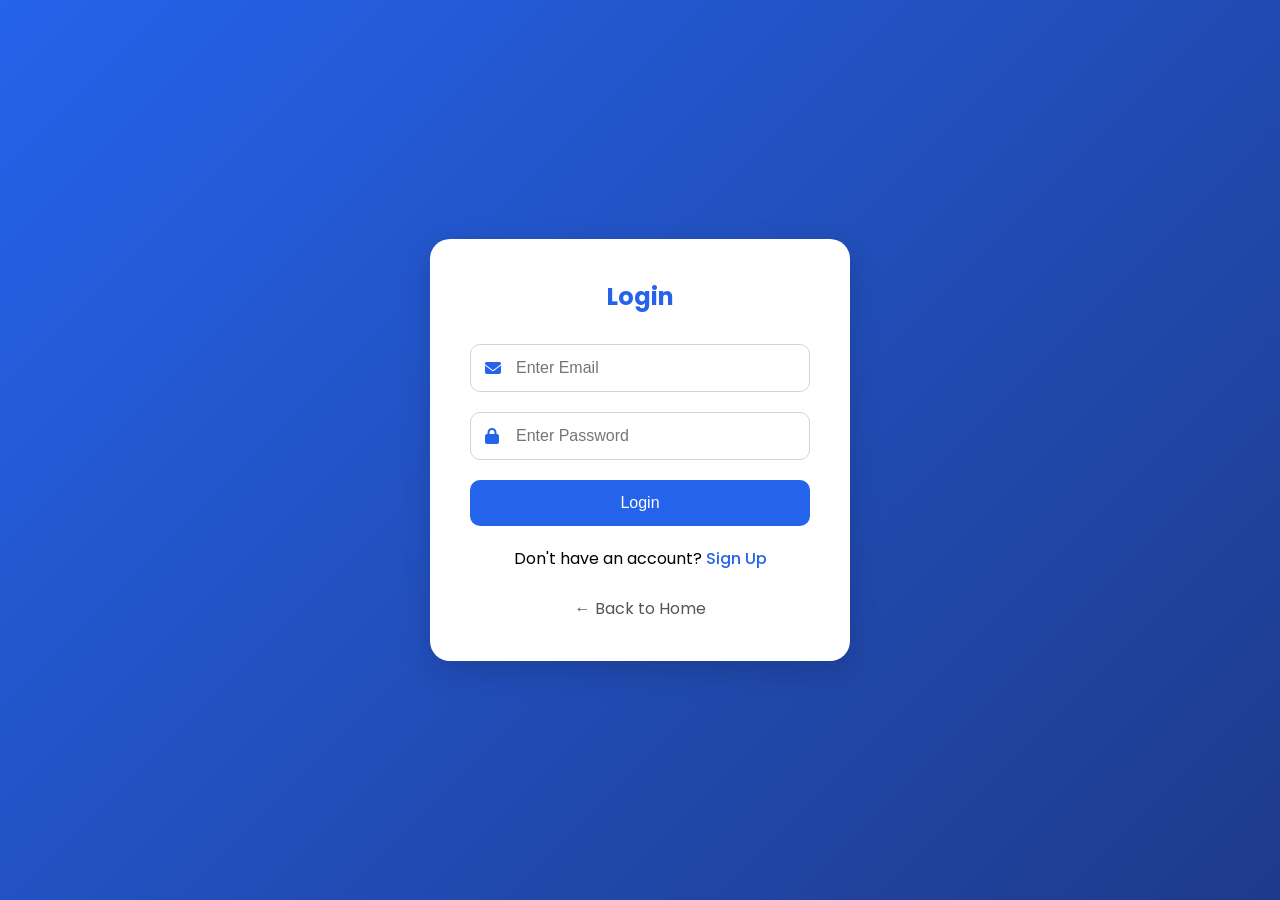
<file: login.html>
<!DOCTYPE html>
<html lang="en">
<head>
    <meta charset="UTF-8">
    <meta name="viewport" content="width=device-width, initial-scale=1.0">

    <title>Login - ServiceSetu</title>

    <link rel="stylesheet" href="auth.css">

    <link rel="stylesheet"
    href="https://cdnjs.cloudflare.com/ajax/libs/font-awesome/6.5.1/css/all.min.css"/>
</head>
<body>

    <div class="auth-container">

        <div class="auth-card">

            <h2>Login</h2>

            <form>
                <div class="input-box">
                    <i class="fa-solid fa-envelope"></i>
                    <input type="email" placeholder="Enter Email" required>
                </div>

                <div class="input-box">
                    <i class="fa-solid fa-lock"></i>
                    <input type="password" placeholder="Enter Password" required>
                </div>

                <button type="submit" class="auth-btn">
                    Login
                </button>

            </form>

            <p>
                Don't have an account?
                <a href="signup.html">Sign Up</a>
            </p>

            <a href="index.html" class="back-home">
                ← Back to Home
            </a>
        </div>

    </div>
    <script src="auth.js"></script>
</body>
</html>
</file>
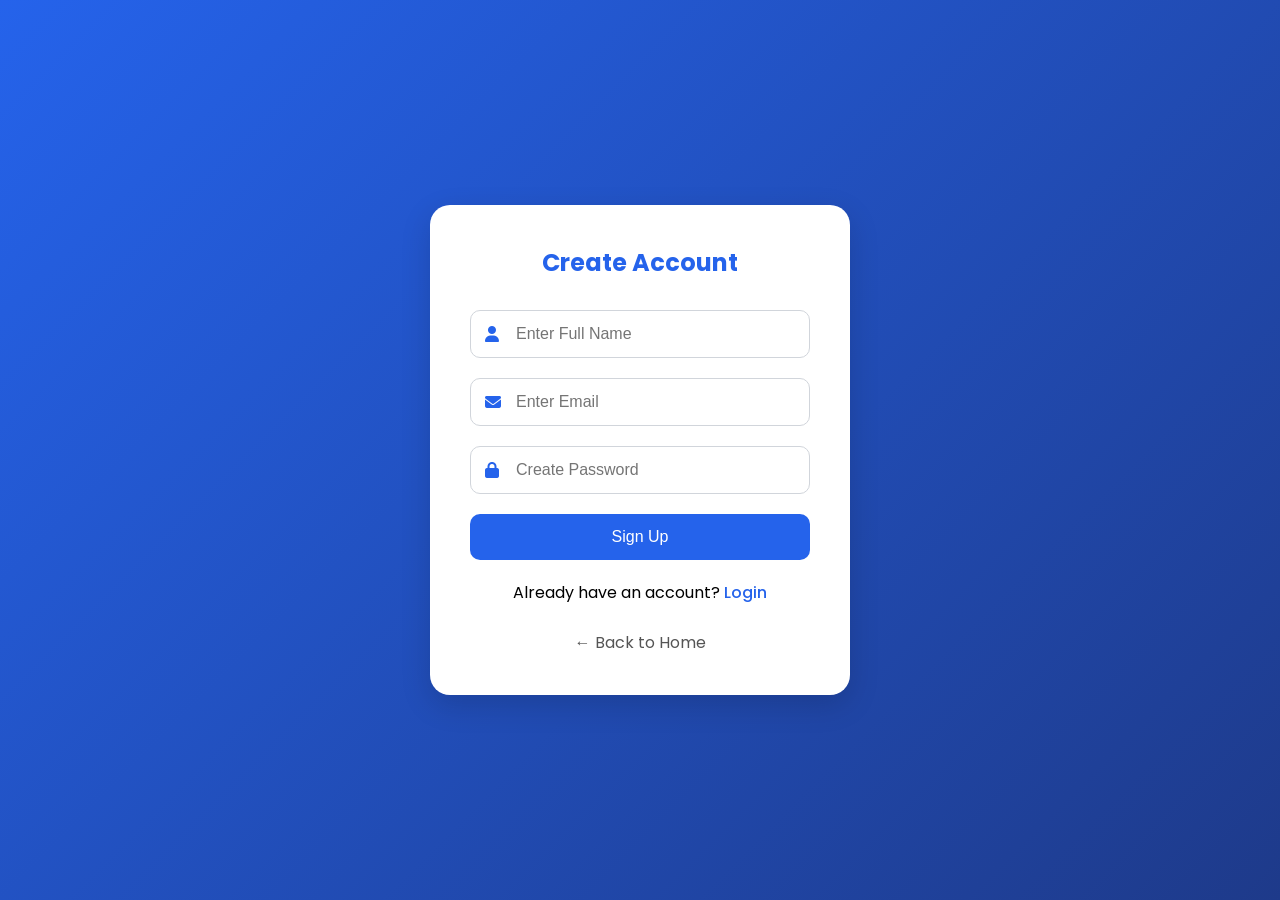
<file: signup.html>
<!DOCTYPE html>
<html lang="en">
<head>
    <meta charset="UTF-8">
    <meta name="viewport" content="width=device-width, initial-scale=1.0">

    <title>Sign Up - ServiceSetu</title>

    <link rel="stylesheet" href="auth.css">

    <link rel="stylesheet"
    href="https://cdnjs.cloudflare.com/ajax/libs/font-awesome/6.5.1/css/all.min.css"/>
</head>
<body>

    <div class="auth-container">

        <div class="auth-card">

            <h2>Create Account</h2>

            <form>

                <div class="input-box">
                    <i class="fa-solid fa-user"></i>
                    <input type="text" placeholder="Enter Full Name" required>
                </div>

                <div class="input-box">
                    <i class="fa-solid fa-envelope"></i>
                    <input type="email" placeholder="Enter Email" required>
                </div>

                <div class="input-box">
                    <i class="fa-solid fa-lock"></i>
                    <input type="password" placeholder="Create Password" required>
                </div>

                <button type="submit" class="auth-btn">
                    Sign Up
                </button>

            </form>

            <p>
                Already have an account?
                <a href="login.html">Login</a>
            </p>
            <a href="index.html" class="back-home">
                ← Back to Home
            </a>

        </div>
           
    </div>
<script src="auth.js"></script>
</body>
</html>
</file>
<file: auth.css>
@import url('https://fonts.googleapis.com/css2?family=Poppins:wght@300;400;500;600&display=swap');

*{
    margin: 0;
    padding: 0;
    box-sizing: border-box;
}

body{
    font-family: 'Poppins', sans-serif;

    min-height: 100vh;

    display: flex;
    justify-content: center;
    align-items: center;

    background: linear-gradient(135deg, #2563eb, #1e3a8a);
}

/* Container */

.auth-container{
    width: 100%;
    display: flex;
    justify-content: center;
    align-items: center;

    padding: 20px;
}

/* Card */

.auth-card{
    width: 100%;
    max-width: 420px;

    background: white;

    padding: 40px;

    border-radius: 20px;

    box-shadow: 0 10px 30px rgba(0,0,0,0.15);

    animation: fadeIn 0.7s ease;
}
/* Heading */

.auth-card h2{
    text-align: center;
    margin-bottom: 30px;

    color: #2563eb;
}

/* Input Box */

.input-box{
    position: relative;
    margin-bottom: 20px;
}

.input-box i{
    position: absolute;
    top: 50%;
    left: 15px;

    transform: translateY(-50%);
     color: #2563eb;
}

.input-box input{
    width: 100%;

    padding: 14px 14px 14px 45px;

    border: 1px solid #d1d5db;
    border-radius: 10px;

    font-size: 1rem;

    outline: none;

    transition: 0.3s;
}

.input-box input:focus{
    border-color: #2563eb;
}

/* Button */
.auth-btn{
    width: 100%;

    padding: 14px;

    border: none;
    border-radius: 10px;

    background: #2563eb;
    color: white;

    font-size: 1rem;
    font-weight: 500;

    cursor: pointer;

    transition: 0.3s;
}

.auth-btn:hover{
    background: #1d4ed8;
}

/* Paragraph */
.auth-card p{
    margin-top: 20px;
    text-align: center;
}

.auth-card p a{
    color: #2563eb;
    text-decoration: none;
    font-weight: 500;
}

/* Back Home */

.back-home{
    display: block;

    margin-top: 25px;

    text-align: center;

    text-decoration: none;

    color: #555;
}
.back-home:hover{
    color: #2563eb;
}

/* Animation */

@keyframes fadeIn{

    from{
        opacity: 0;
        transform: translateY(30px);
    }

    to{
        opacity: 1;
        transform: translateY(0);
    }
}
/* Responsive */

@media(max-width:500px){

    .auth-card{
        padding: 30px 20px;
    }
}
/* Dark Mode */

body.dark-mode{
    background: linear-gradient(135deg, #111827, #000000);
}

body.dark-mode .auth-card{
    background: #1f2937;
    color: white;
}

body.dark-mode .input-box input{
    background: #111827;
    color: white;
    border: 1px solid #374151;
}

body.dark-mode .back-home{
    color: #d1d5db;
}

body.dark-mode .auth-card p{
    color: #d1d5db;
}
</file>
